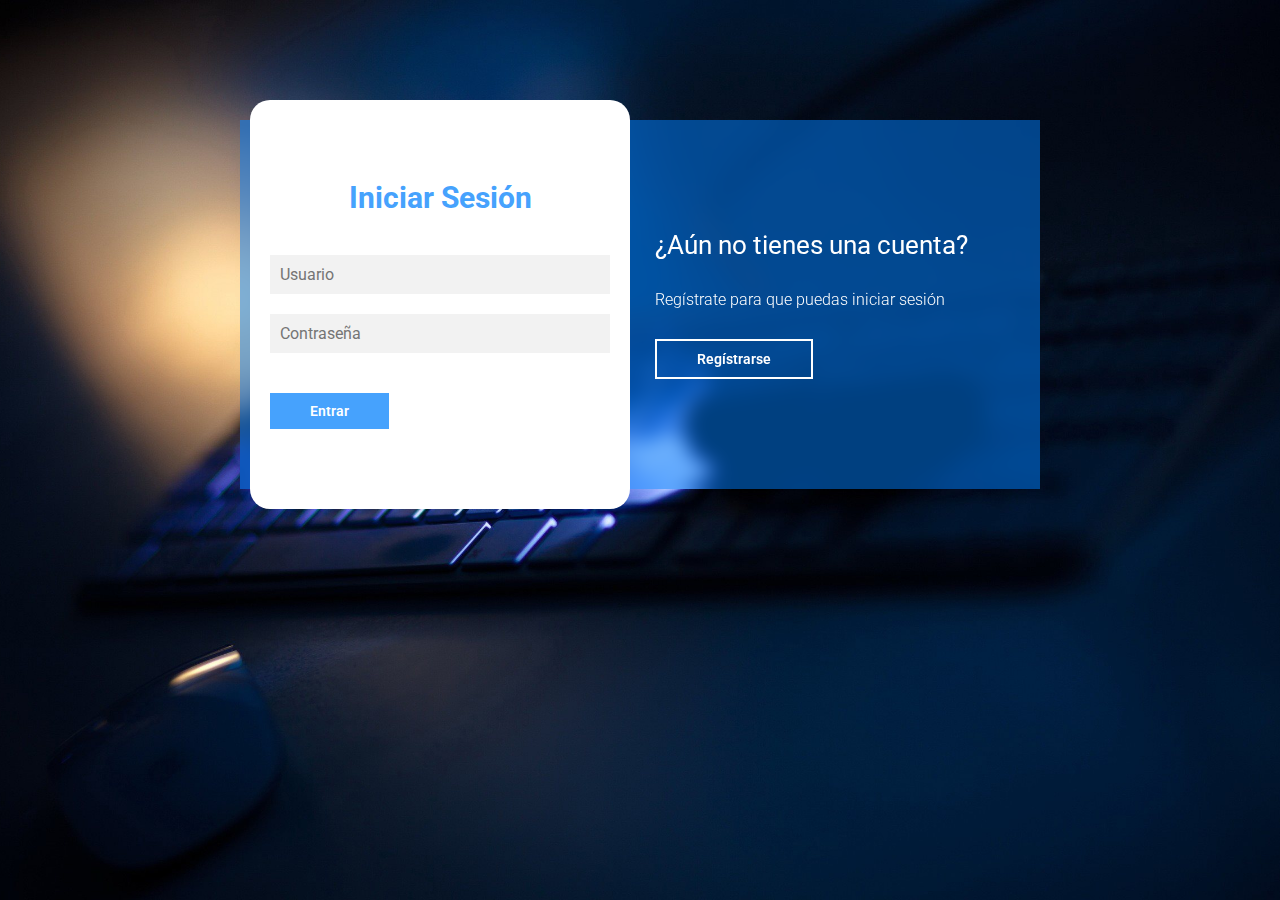
<file: login.html>
<!DOCTYPE html>
<html lang="en">
<head>
    <meta charset="UTF-8">
    <meta name="viewport" content="width=device-width, initial-scale=1.0">
    <title>Examen Final</title>
    
    <link href="https://fonts.googleapis.com/css2?family=Roboto:ital,wght@0,100;0,300;0,400;0,500;0,700;0,900;1,100;1,300;1,400;1,500;1,700;1,900&display=swap" rel="stylesheet">
    <link rel="stylesheet" href="css/login.css">

</head>
<body>

        <main>
            <div class="contenedor__todo">
                <div class="caja__trasera">
                    <div class="caja__trasera-login">
                        <h3>¿Ya tienes una cuenta?</h3>
                        <p>Inicia sesión para entrar en la página</p>
                        <button id="btn__iniciar-sesion" >Iniciar Sesión</button>
                    </div>
                    <div class="caja__trasera-register">
                        <h3>¿Aún no tienes una cuenta?</h3>
                        <p>Regístrate para que puedas iniciar sesión</p>
                        <button id="btn__registrarse">Regístrarse</button>
                    </div>
                </div>

                <!--Formulario de Login y registro-->
                <div class="contenedor__login-register">
                    <!--Login-->
                    <form action="" class="formulario__login">
                        <h2>Iniciar Sesión</h2>
                        <input type="text" id="login-username" placeholder="Usuario">
                        <input type="password" id="login-pwd" placeholder="Contraseña">
                        <button id="login-btn"><a class="enlace" href="index.html" >Entrar</a></button>
                    </form>

                    <!--Register-->
                    <form role="form" onsubmit="agregarUsuario()" class="formulario__register">
                        <h2>Regístrarse</h2>
                        <input type="text" id="nombre" placeholder="Nombre completo" required>
                        <input type="email" id="email" placeholder="Correo Electronico" required>
                        <input type="text" id="user" placeholder="Usuario" required>
                        <input type="password" id="password" placeholder="Contraseña" required>
                        <button>Regístrarse </button>
                    </form>
                </div>
            </div>

        </main>
        <script src="https://ajax.googleapis.com/ajax/libs/jquery/3.6.0/jquery.min.js"></script>
        <script src="js/main.js"></script>
        <script src="js/script.js"></script>

        
</body>
</html>
</file>
<file: css/login.css>
*{
    margin: 0;
    padding: 0;
    box-sizing: border-box;
    text-decoration: none;
    font-family: 'Roboto', sans-serif;
}

body{
    background-image: url(../images/bg4.jpg);
    background-size: cover;
    background-repeat: no-repeat;
    background-position: center;
    background-attachment: fixed;
}

main{
    width: 100%;
    padding: 20px;
    margin: auto;
    margin-top: 100px;
}

.contenedor__todo{
    width: 100%;
    max-width: 800px;
    margin: auto;
    position: relative;
}

.caja__trasera{
    width: 100%;
    padding: 10px 20px;
    display: flex;
    justify-content: center;
    -webkit-backdrop-filter: blur(10px);
    backdrop-filter: blur(10px);
    background-color: rgba(0, 128, 255, 0.5);

}

.caja__trasera div{
    margin: 100px 40px;
    color: white;
    transition: all 500ms;
}


.caja__trasera div p,
.caja__trasera button{
    margin-top: 30px;
}

.caja__trasera div h3{
    font-weight: 400;
    font-size: 26px;
}

.caja__trasera div p{
    font-size: 16px;
    font-weight: 300;
}

.caja__trasera button{
    padding: 10px 40px;
    border: 2px solid #fff;
    font-size: 14px;
    background: transparent;
    font-weight: 600;
    cursor: pointer;
    color: white;
    outline: none;
    transition: all 300ms;
}

.caja__trasera button:hover{
    background: #fff;
    color: #46A2FD;
}

/*Formularios*/

.contenedor__login-register{
    display: flex;
    align-items: center;
    width: 100%;
    max-width: 380px;
    position: relative;
    top: -185px;
    left: 10px;

    /*La transicion va despues del codigo JS*/
    transition: left 500ms cubic-bezier(0.175, 0.885, 0.320, 1.275);
}

.contenedor__login-register form{
    width: 100%;
    padding: 80px 20px;
    background: white;
    position: absolute;
    border-radius: 20px;
}

.contenedor__login-register form h2{
    font-size: 30px;
    text-align: center;
    margin-bottom: 20px;
    color: #46A2FD;
}

.contenedor__login-register form input{
    width: 100%;
    margin-top: 20px;
    padding: 10px;
    border: none;
    background: #F2F2F2;
    font-size: 16px;
    outline: none;
}

.contenedor__login-register form button{
    padding: 10px 40px;
    margin-top: 40px;
    border: none;
    font-size: 14px;
    background: #46A2FD;
    font-weight: 600;
    cursor: pointer;
    color: white;
    outline: none;
}




.formulario__login{
    opacity: 1;
    display: block;
}
.formulario__register{
    display: none;
}



@media screen and (max-width: 850px){

    main{
        margin-top: 50px;
    }

    .caja__trasera{
        max-width: 350px;
        height: 300px;
        flex-direction: column;
        margin: auto;
    }

    .caja__trasera div{
        margin: 0px;
        position: absolute;
    }


    /*Formularios*/

    .contenedor__login-register{
        top: -10px;
        left: -5px;
        margin: auto;
    }

    .contenedor__login-register form{
        position: relative;
    }
}

.enlace{
    color: white;
}
</file>
